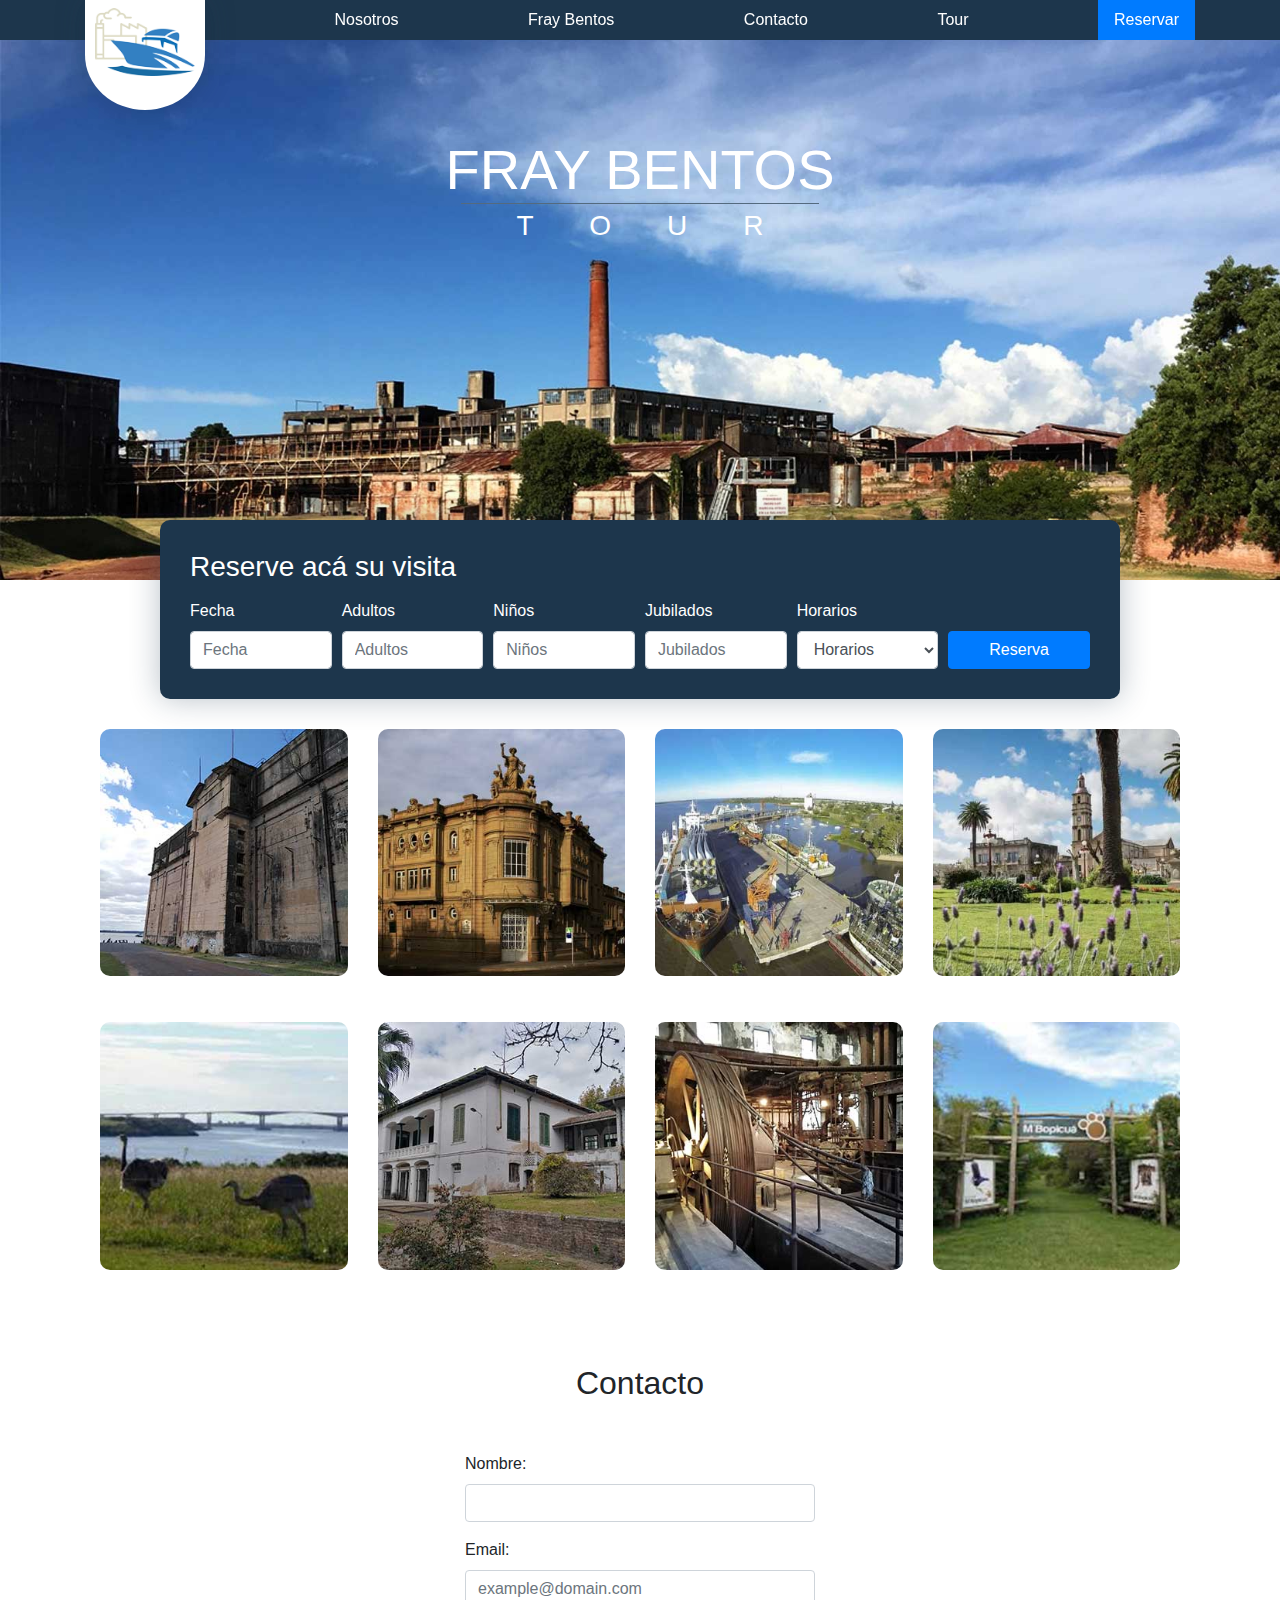
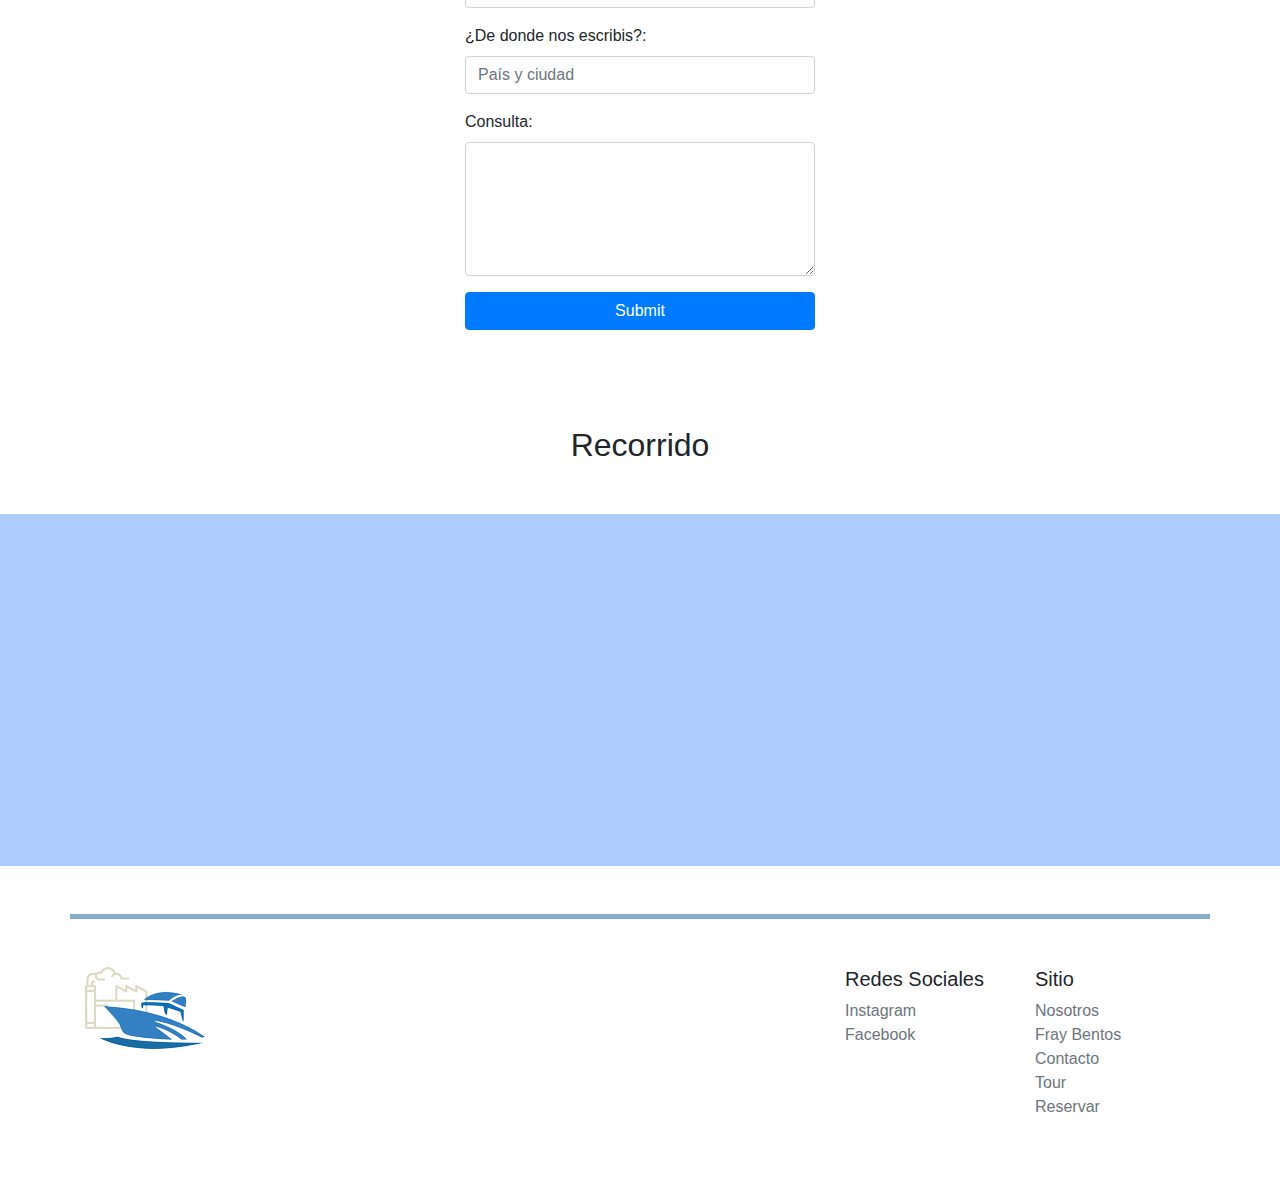
<file: index.html>
<!doctype html>
<html lang="en">
<head>
    <meta charset="utf-8">
    <meta name="viewport" content="width=device-width, initial-scale=1, shrink-to-fit=no">
    <meta name="description" content="">
    <meta name="author" content="Mark Otto, Jacob Thornton, and Bootstrap contributors">
    <meta name="generator" content="Jekyll v3.8.5">
    <title>Fray Bentos - Tour</title>

    <!-- Bootstrap core CSS -->
    <link href="css/bootstrap.min.css" rel="stylesheet">
    
    <!-- Custom styles for this template -->
    <link href="css/main.css" rel="stylesheet">
    <link href="css/datepicker.css" rel="stylesheet">
</head>
<body>
<nav class="site-header sticky-top">
    <div class="container d-flex flex-column flex-md-row justify-content-between">
        <a class="py-2 logo" href="index.html">
            <img src="img/logo-nav.png" alt="">
        </a>
        <a class="py-2 d-none d-md-inline-block" href="nosotros.html">Nosotros</a>
        <a class="py-2 d-none d-md-inline-block" href="fray_bentos.html">Fray Bentos</a>
        <a class="py-2 d-none d-md-inline-block" href="#contacto">Contacto</a>
        <a class="py-2 d-none d-md-inline-block link-tour" href="tour.html">Tour</a>
        <a class="py-2 d-none d-md-inline-block link-reserva" href="index.html#reserva">Reservar</a>
    </div>
</nav>

<div class="position-relative overflow-hidden p-3 p-md-5 text-center bg-light slide-principal">
    <div class="p-lg-5 mx-auto">
        <h1 class="display-4 font-weight-normal">FRAY BENTOS<span>TOUR</span></h1>
    </div>
</div>
<div class="container" >
    <div class="row">
        <div class="col-md-12">
            <form class="contenedor-reserva" id="reserva">
                <h3>Reserve acá su visita</h3>
                <div class="form-row">
                    <div class="form-group col-2">
                        <label>Fecha</label>
                        <div class="date" data-provide="datepicker">
                            <input type="text" class="form-control" placeholder="Fecha">
                            <div class="input-group-addon">
                                <span class="glyphicon glyphicon-th"></span>
                            </div>
                        </div>
                    </div>
                    <div class="form-group col-2">
                        <label>Adultos</label>
                        <input type="number" class="form-control" placeholder="Adultos">
                    </div>
                    <div class="form-group col-2">
                        <label>Niños</label>
                        <input type="number" class="form-control" placeholder="Niños">
                    </div>
                    <div class="form-group col-2">
                        <label>Jubilados</label>
                        <input type="number" class="form-control" placeholder="Jubilados">
                    </div>
                    <div class="form-group col-2">
                        <label>Horarios</label>
                        <select class="form-control">
                            <option selected>Horarios</option>
                            <option value="1">Matutino</option>
                            <option value="2">Despertino</option>
                        </select>
                    </div>
                    <div class="form-group col-2 order-2">
                        <button type="submit" class="btn btn-primary">Reserva</button>
                    </div>
                </div>
            </form>
        </div>
        <div class="col-md-12">
            <div class="galeria row">
                <div class="foto col-3">
                    <figure><img src="img/image/fray1.jpg" alt=""></figure>
                </div>
                <div class="foto col-3">
                    <figure><img src="img/image/fray2.jpg" alt=""></figure>
                </div>
                <div class="foto col-3">
                    <figure><img src="img/image/fray3.jpg" alt=""></figure>
                </div>
                <div class="foto col-3">
                    <figure><img src="img/image/fray4.jpg" alt=""></figure>
                </div>
            </div>
            <div class="galeria row">
                <div class="foto col-3">
                    <figure><img src="img/image/fray7.jpg" alt=""></figure>
                </div>
                <div class="foto col-3">
                    <figure><img src="img/image/fray8.jpg" alt=""></figure>
                </div>
                <div class="foto col-3">
                    <figure><img src="img/image/fray9.jpg" alt=""></figure>
                </div>
                <div class="foto col-3">
                    <figure><img src="img/image/fray10.jpg" alt=""></figure>
                </div>
            </div>
        </div>
    </div>
</div>

<div class="container py-5" id="contacto">
    <div class="row">
        <h2 class="titulo">Contacto</h2>
        <div class="contact-form col-4 mx-auto">
            <form>
                <div class="form-group">
                    <label for="name">Nombre:</label>
                    <input type="text" class="form-control" id="name">
                </div>
                <div class="form-group">
                    <label for="email">Email:</label>
                    <input type="email" class="form-control" id="email" placeholder="example@domain.com">
                </div>
                <div class="form-group">
                    <label for="pais">¿De donde nos escribis?:</label>
                    <input type="text" class="form-control" id="pais" placeholder="País y ciudad">
                </div>
                <div class="form-group">
                    <label for="consulta">Consulta:</label>
                    <textarea class="form-control" id="consulta" rows="5"></textarea>
                </div>
                <button type="submit" class="btn btn-primary">Submit</button>
            </form>
        </div>
    </div>
</div>
<div class="map py-5">
    <h2 class="titulo">Recorrido</h2>
    <div class="content-map">
        <iframe class="mapa" src="https://www.google.com/maps/d/embed?mid=1FuVUj8VOCDHLH2VyUXH3EpuNsMF_8AIM"></iframe>
    </div>
</div>

<footer class="container py-5">
    <div class="row">
        <div class="col-12 col-md-8">
            <img src="img/logo-nav.png" alt="">
        </div>
        <div class="col-6 col-md-2">
            <h5>Redes Sociales</h5>
            <ul class="list-unstyled text-small">
                <li><a class="text-muted" href="#">Instagram</a></li>
                <li><a class="text-muted" href="#">Facebook</a></li>
            </ul>
        </div>
        <div class="col-6 col-md-2">
            <h5>Sitio</h5>
            <ul class="list-unstyled text-small">
                <li><a class="text-muted" href="nosotros.html">Nosotros</a></li>
                <li><a class="text-muted" href="fray_bentos.html">Fray Bentos</a></li>
                <li><a class="text-muted" href="#contacto">Contacto</a></li>
                <li><a class="text-muted" href="tour.html">Tour</a></li>
                <li><a class="text-muted" href="index.html#reserva">Reservar</a></li>
            </ul>
        </div>
    </div>
</footer>
<script src="js/jquery.js"></script>
<script src="js/bootstrap.bundle.min.js"></script>
<script src="js/datepicker.js"></script>
</body>
</html>
</file>
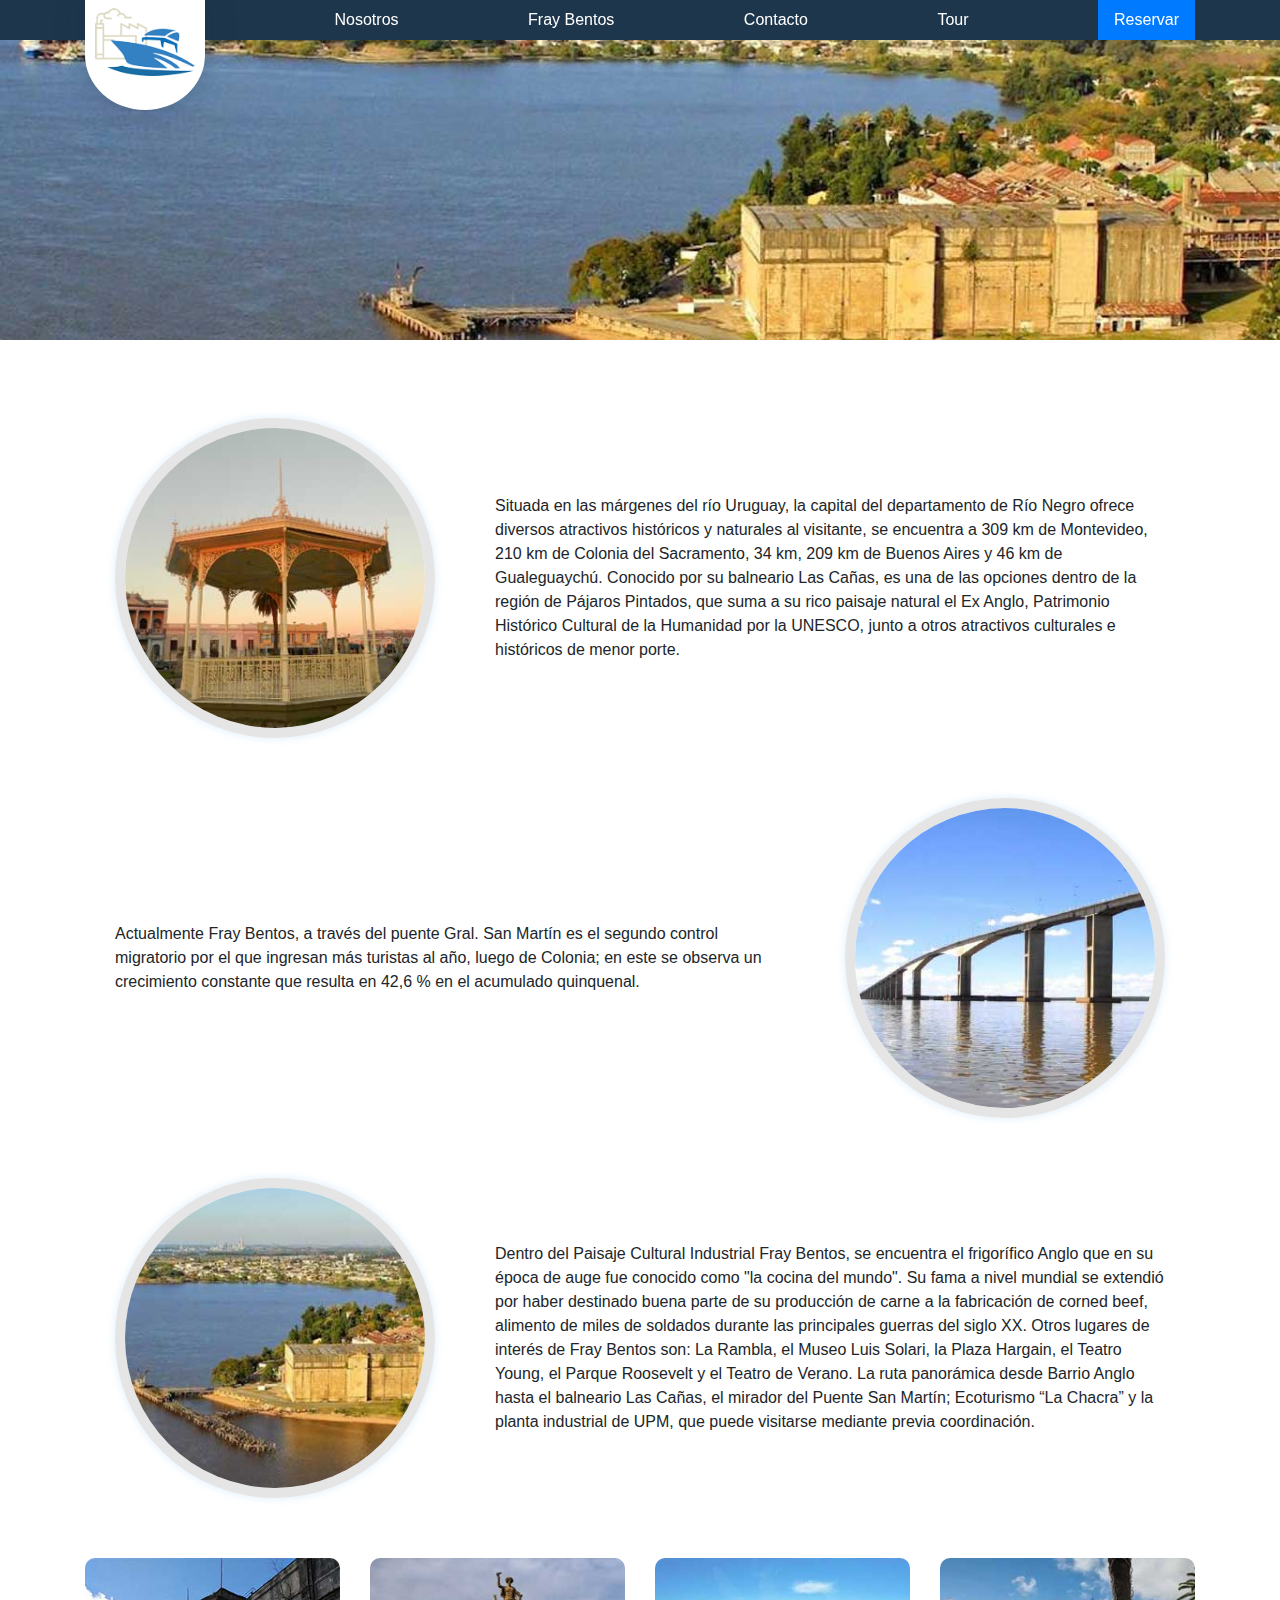
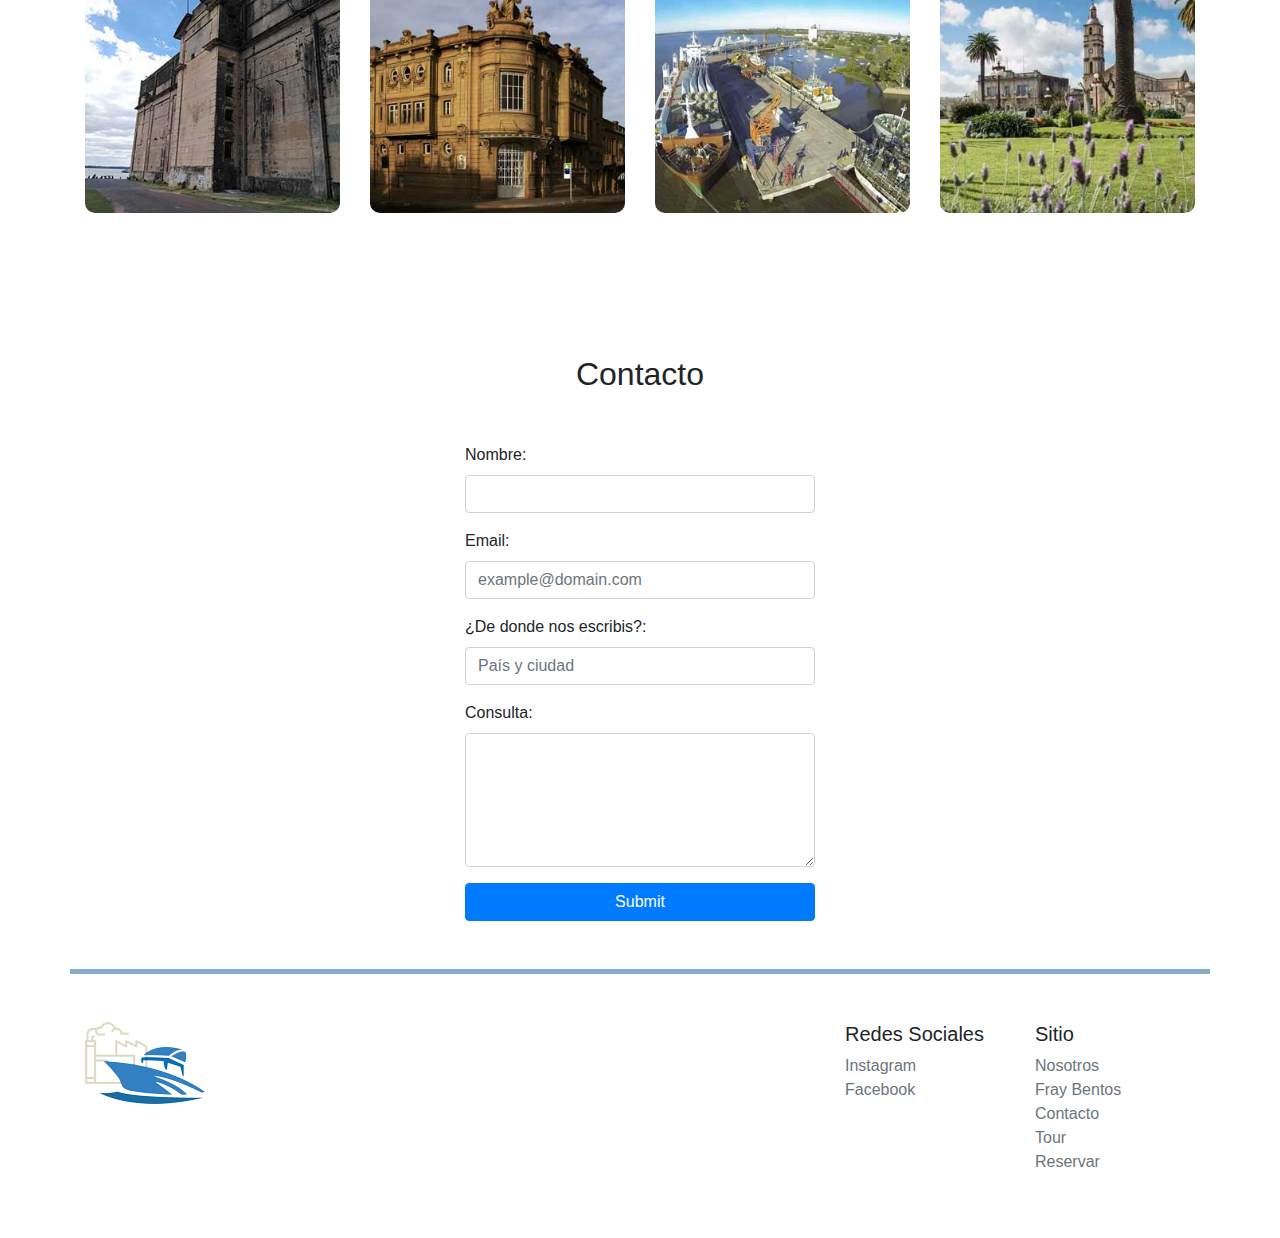
<file: fray_bentos.html>
<!doctype html>
<html lang="en">
<head>
    <meta charset="utf-8">
    <meta name="viewport" content="width=device-width, initial-scale=1, shrink-to-fit=no">
    <meta name="description" content="">
    <meta name="author" content="Mark Otto, Jacob Thornton, and Bootstrap contributors">
    <meta name="generator" content="Jekyll v3.8.5">
    <title>Fray Bentos - Tour</title>

    <!-- Bootstrap core CSS -->
    <link href="css/bootstrap.min.css" rel="stylesheet">

    <!-- Custom styles for this template -->
    <link href="css/main.css" rel="stylesheet">
</head>
<body>
<nav class="site-header sticky-top">
    <div class="container d-flex flex-column flex-md-row justify-content-between">
        <a class="py-2 logo" href="index.html">
            <img src="img/logo-nav.png" alt="">
        </a>
        <a class="py-2 d-none d-md-inline-block" href="nosotros.html">Nosotros</a>
        <a class="py-2 d-none d-md-inline-block" href="fray_bentos.html">Fray Bentos</a>
        <a class="py-2 d-none d-md-inline-block" href="#contacto">Contacto</a>
        <a class="py-2 d-none d-md-inline-block link-tour" href="tour.html">Tour</a>
        <a class="py-2 d-none d-md-inline-block link-reserva" href="index.html#reserva">Reservar</a>
    </div>
</nav>

<div class="slider-interno fray"></div>

<div class="container py-5">
    <div class="row">
        <div class="col-md-12">
            <div class="content-media">
                <div class="img">
                    <figure>
                        <img src="img/image/fray5.jpg" alt="">
                    </figure>
                </div>
                <div class="text">
                    <p>
                        Situada en las márgenes del río Uruguay, la capital del departamento de Río Negro ofrece diversos atractivos históricos
                        y naturales al visitante, se encuentra a 309 km de Montevideo, 210 km de Colonia del Sacramento, 34 km, 209 km de Buenos
                        Aires y 46 km de Gualeguaychú. Conocido por su balneario Las Cañas, es una de las opciones dentro de la región de
                        Pájaros Pintados, que suma a su rico paisaje natural el Ex Anglo, Patrimonio Histórico Cultural de la Humanidad por la
                        UNESCO, junto a otros atractivos culturales e históricos de menor porte.
                    </p>
                </div>
            </div>

            <div class="content-media">
                <div class="img">
                    <figure>
                        <img src="img/image/puente.jpg" alt="">
                    </figure>
                </div>
                <div class="text">
                    <p>
                        Actualmente Fray Bentos, a través del puente Gral. San Martín es el segundo control migratorio por el que ingresan más
                        turistas al año, luego de Colonia; en este se observa un crecimiento constante que resulta en 42,6 % en el acumulado
                        quinquenal.
                    </p>
                </div>
            </div>

            <div class="content-media">
                <div class="img">
                    <figure>
                        <img src="img/image/fray6.jpg" alt="">
                    </figure>
                </div>
                <div class="text">
                    <p>
                        Dentro del Paisaje Cultural Industrial Fray Bentos, se encuentra el frigorífico Anglo que en su época de auge fue
                        conocido como "la cocina del mundo". Su fama a nivel mundial se extendió por haber destinado buena parte de su
                        producción de carne a la fabricación de corned beef, alimento de miles de soldados durante las principales guerras del
                        siglo XX. Otros lugares de interés de Fray Bentos son: La Rambla, el Museo Luis Solari, la Plaza Hargain, el Teatro
                        Young, el Parque Roosevelt y el Teatro de Verano. La ruta panorámica desde Barrio Anglo hasta el balneario Las Cañas, el
                        mirador del Puente San Martín; Ecoturismo “La Chacra” y la planta industrial de UPM, que puede visitarse mediante previa
                        coordinación.
                    </p>
                </div>
            </div>
        
        </div>

        <div class="galeria row">
            <div class="foto col-3">
                <figure><img src="img/image/fray1.jpg" alt=""></figure>
            </div>
            <div class="foto col-3">
                <figure><img src="img/image/fray2.jpg" alt=""></figure>
            </div>
            <div class="foto col-3">
                <figure><img src="img/image/fray3.jpg" alt=""></figure>
            </div>
            <div class="foto col-3">
                <figure><img src="img/image/fray4.jpg" alt=""></figure>
            </div>
        </div>
    </div>
</div>
<div class="container py-5" id="contacto">
    <div class="row">
        <h2 class="titulo">Contacto</h2>
        <div class="contact-form col-4 mx-auto">
            <form>
                <div class="form-group">
                    <label for="name">Nombre:</label>
                    <input type="text" class="form-control" id="name">
                </div>
                <div class="form-group">
                    <label for="email">Email:</label>
                    <input type="email" class="form-control" id="email" placeholder="example@domain.com">
                </div>
                <div class="form-group">
                    <label for="pais">¿De donde nos escribis?:</label>
                    <input type="text" class="form-control" id="pais" placeholder="País y ciudad">
                </div>
                <div class="form-group">
                    <label for="consulta">Consulta:</label>
                    <textarea class="form-control" id="consulta" rows="5"></textarea>
                </div>
                <button type="submit" class="btn btn-primary">Submit</button>
            </form>
        </div>
    </div>
</div>

<footer class="container py-5">
    <div class="row">
        <div class="col-12 col-md-8">
            <img src="img/logo-nav.png" alt="">
        </div>
        <div class="col-6 col-md-2">
            <h5>Redes Sociales</h5>
            <ul class="list-unstyled text-small">
                <li><a class="text-muted" href="#">Instagram</a></li>
                <li><a class="text-muted" href="#">Facebook</a></li>
            </ul>
        </div>
        <div class="col-6 col-md-2">
            <h5>Sitio</h5>
            <ul class="list-unstyled text-small">
                <li><a class="text-muted" href="nosotros.html">Nosotros</a></li>
                <li><a class="text-muted" href="fray_bentos.html">Fray Bentos</a></li>
                <li><a class="text-muted" href="#contacto">Contacto</a></li>
                <li><a class="text-muted" href="tour.html">Tour</a></li>
                <li><a class="text-muted" href="index.html#reserva">Reservar</a></li>
            </ul>
        </div>
    </div>
</footer>
<script src="js/jquery.js"></script>
<script src="js/bootstrap.bundle.min.js"></script>
</body>
</html>
</file>
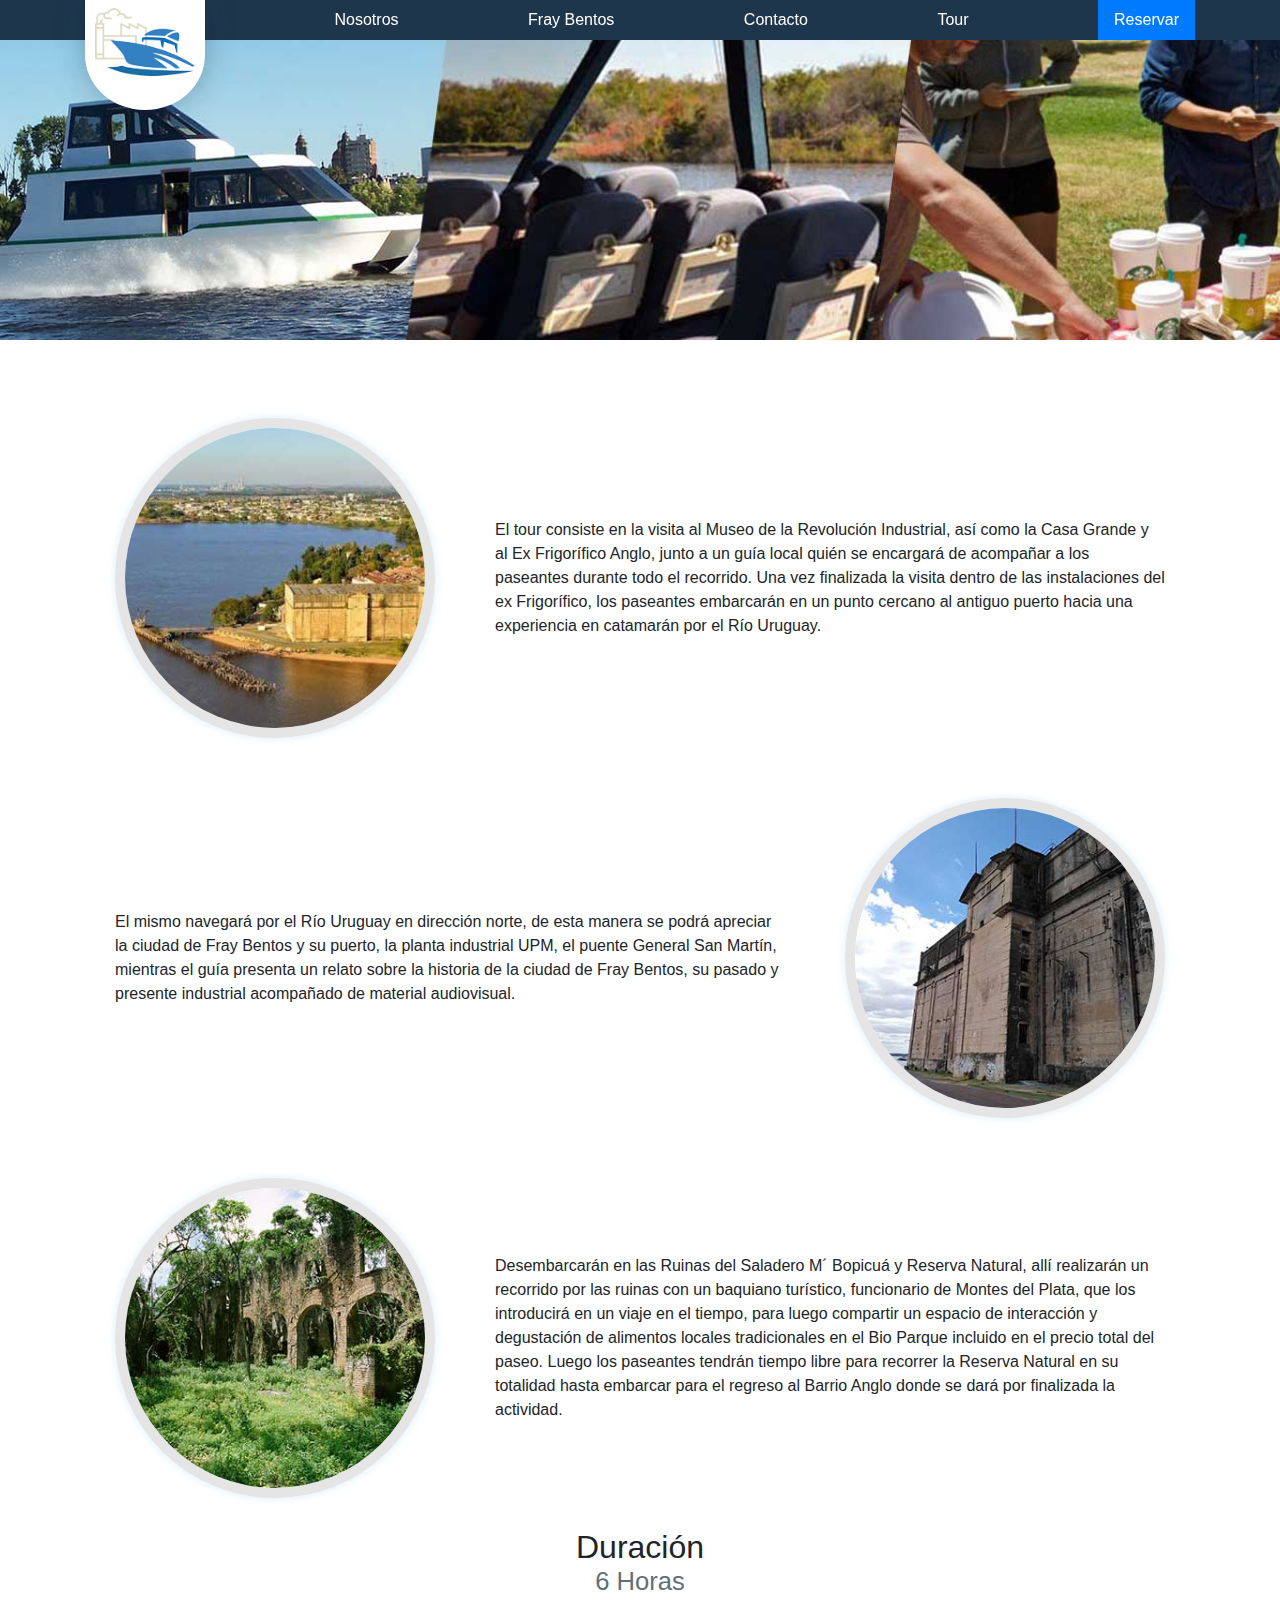
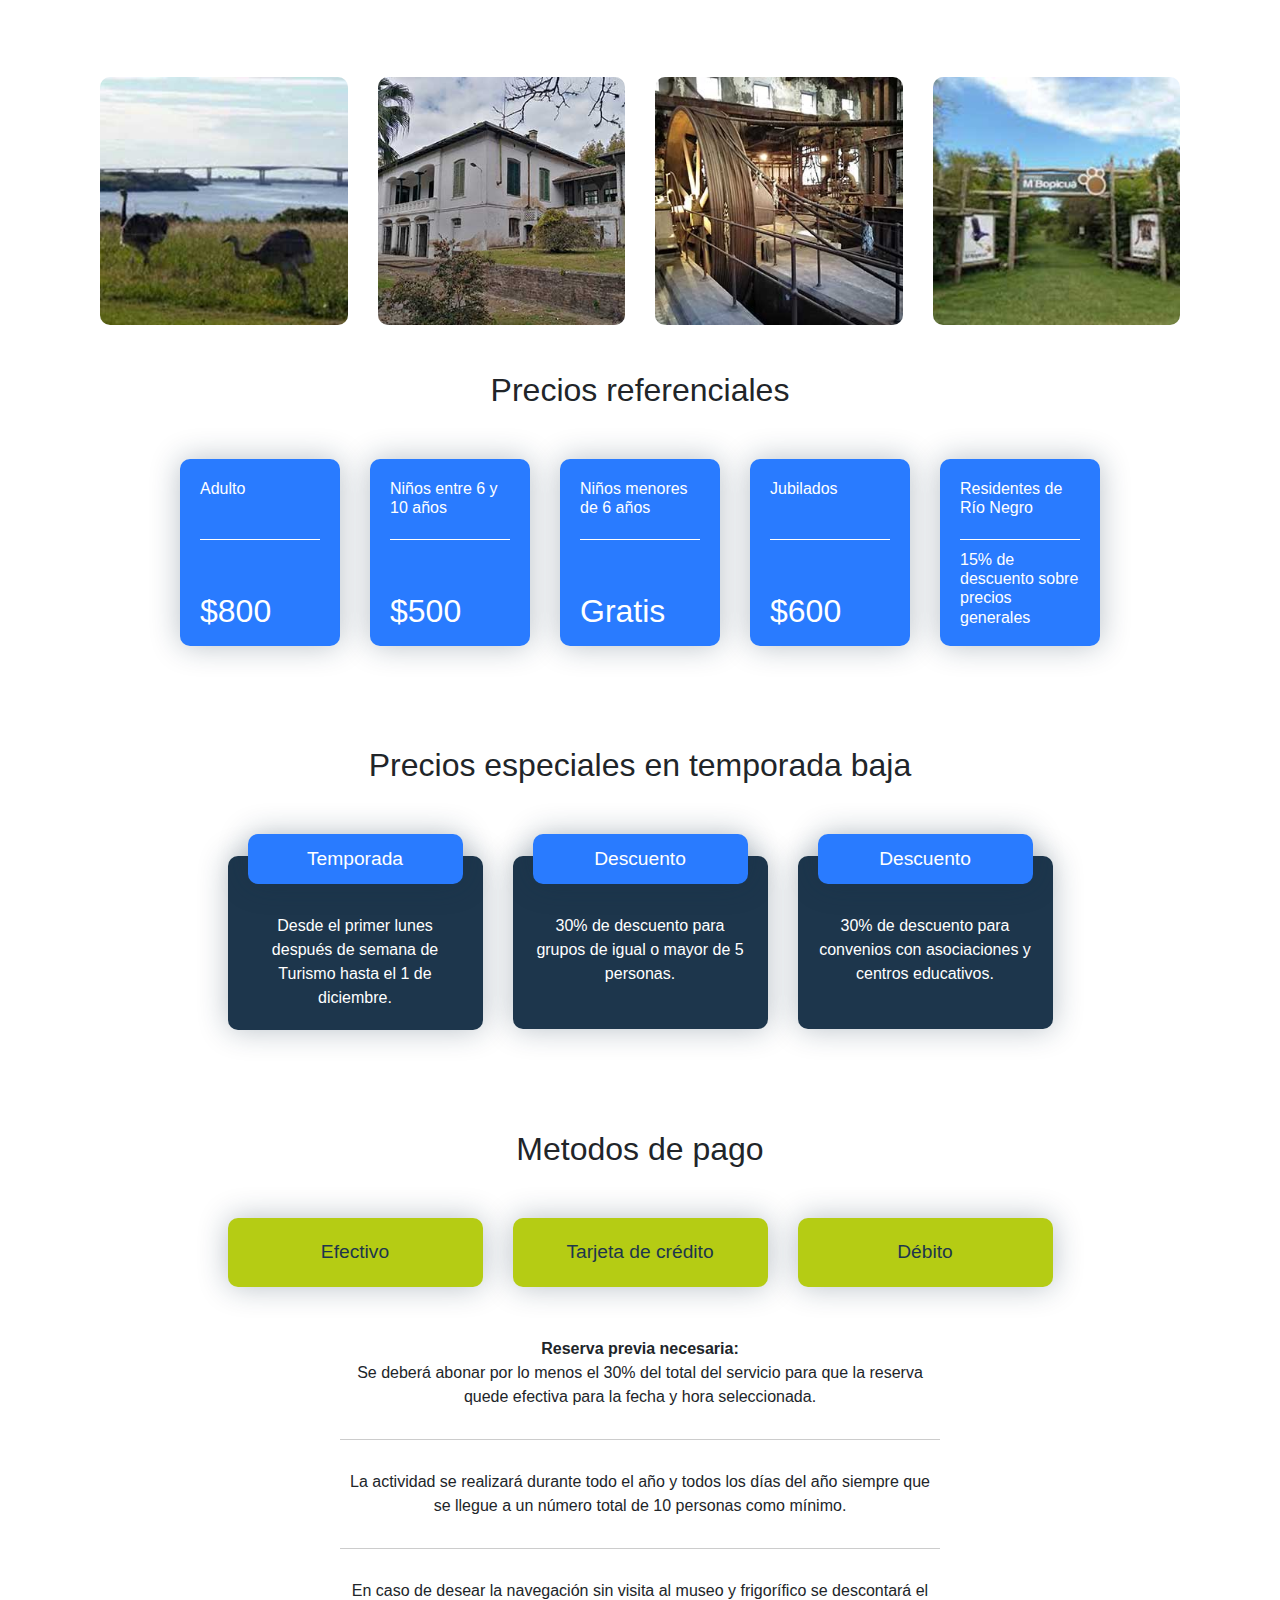
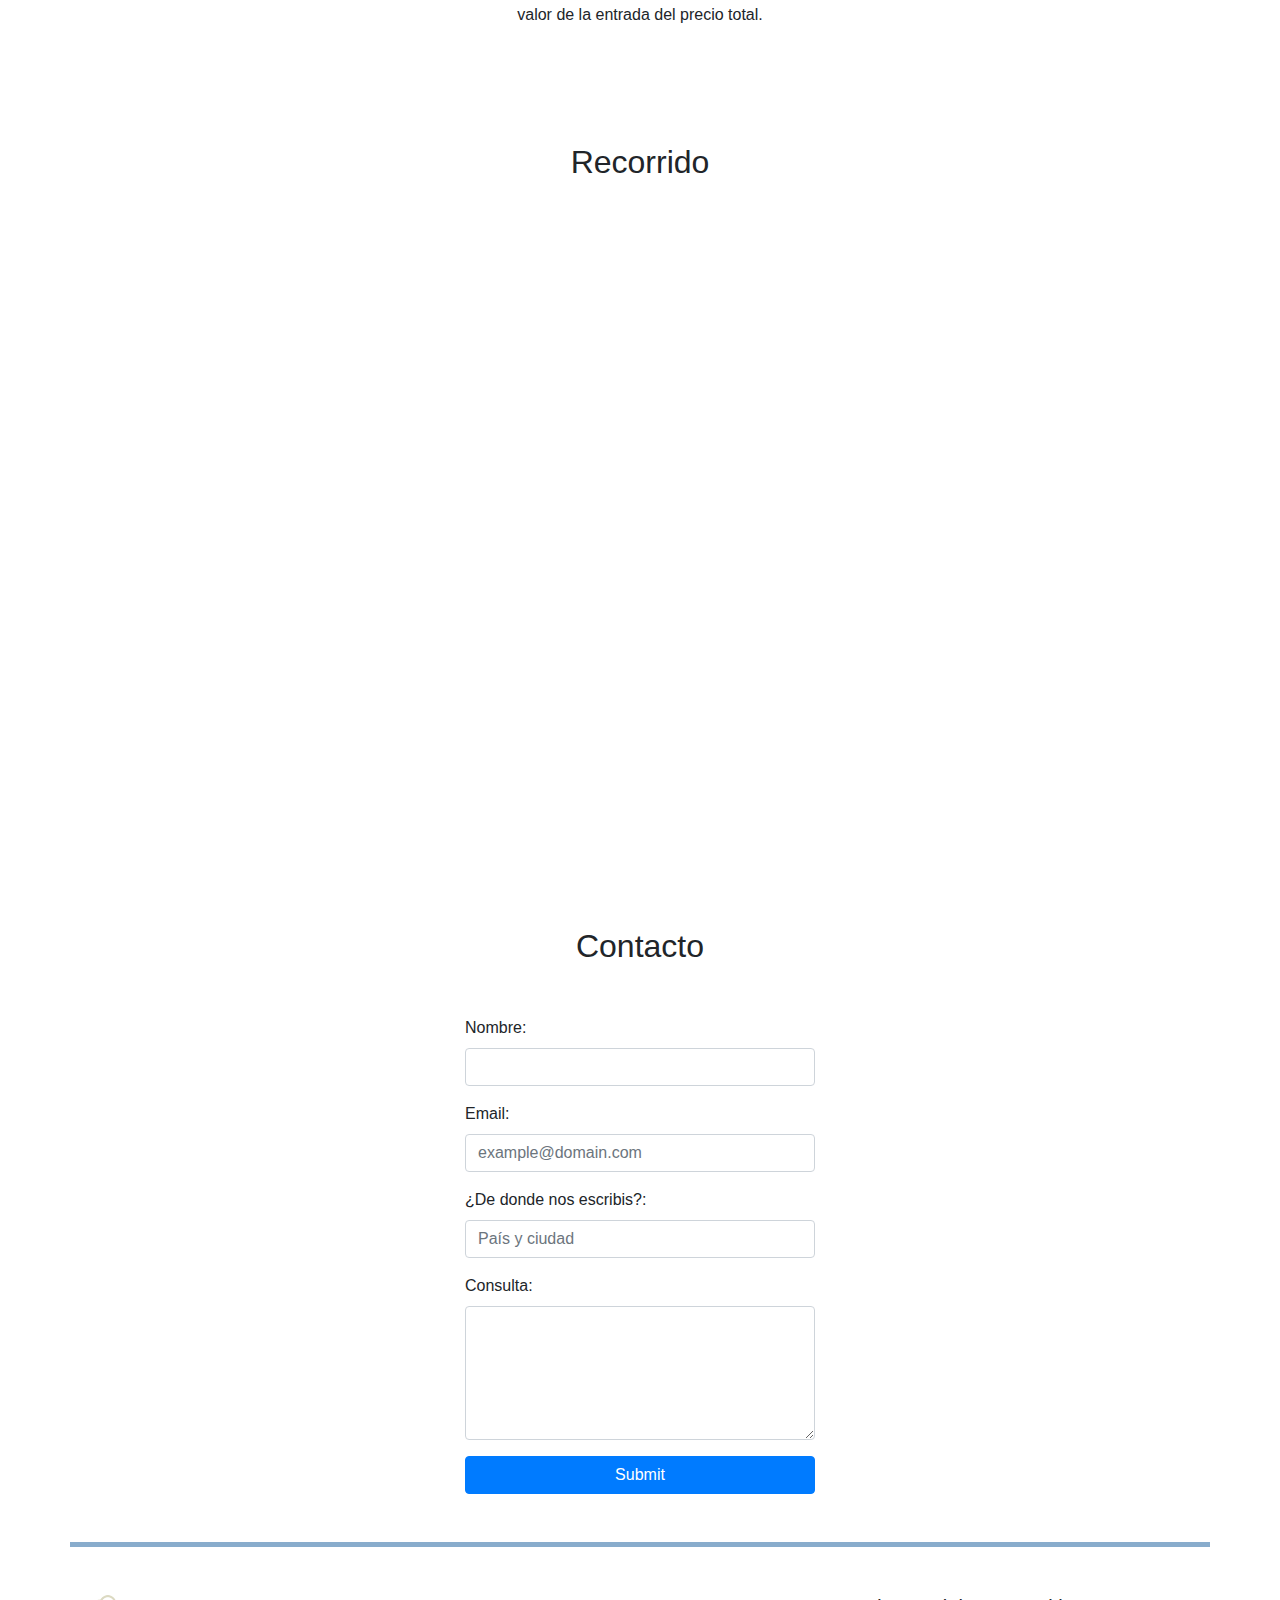
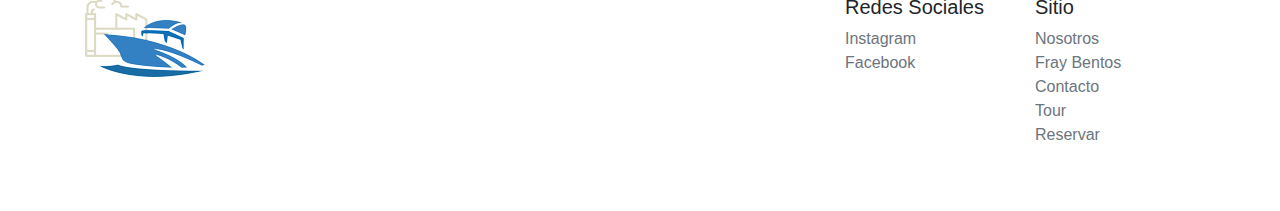
<file: tour.html>
<!doctype html>
<html lang="en">
<head>
    <meta charset="utf-8">
    <meta name="viewport" content="width=device-width, initial-scale=1, shrink-to-fit=no">
    <meta name="description" content="">
    <meta name="author" content="Mark Otto, Jacob Thornton, and Bootstrap contributors">
    <meta name="generator" content="Jekyll v3.8.5">
    <title>Fray Bentos - Tour</title>

    <!-- Bootstrap core CSS -->
    <link href="css/bootstrap.min.css" rel="stylesheet">

    <!-- Custom styles for this template -->
    <link href="css/main.css" rel="stylesheet">
</head>
<body>
<nav class="site-header sticky-top">
    <div class="container d-flex flex-column flex-md-row justify-content-between">
        <a class="py-2 logo" href="index.html">
            <img src="img/logo-nav.png" alt="">
        </a>
        <a class="py-2 d-none d-md-inline-block" href="nosotros.html">Nosotros</a>
        <a class="py-2 d-none d-md-inline-block" href="fray_bentos.html">Fray Bentos</a>
        <a class="py-2 d-none d-md-inline-block" href="#contacto">Contacto</a>
        <a class="py-2 d-none d-md-inline-block link-tour" href="tour.html">Tour</a>
        <a class="py-2 d-none d-md-inline-block link-reserva" href="index.html#reserva">Reservar</a>
    </div>
</nav>

<div class="slider-interno tour"></div>

<div class="container py-5">
    <div class="row">
        <div class="col-md-12">
            <div class="content-media">
                <div class="img">
                    <figure>
                        <img src="img/image/fray6.jpg" alt="">
                    </figure>
                </div>
                <div class="text">
                    <p>
                        El tour consiste en la visita al Museo de la Revolución Industrial, así como la Casa Grande y al Ex Frigorífico Anglo,
                        junto a un guía local quién se encargará de acompañar a los paseantes durante todo el recorrido. Una vez finalizada la
                        visita dentro de las instalaciones del ex Frigorífico, los paseantes embarcarán en un punto cercano al antiguo puerto
                        hacia una experiencia en catamarán por el Río Uruguay.
                    </p>
                </div>
            </div>

            <div class="content-media">
                <div class="img">
                    <figure>
                        <img src="img/image/fray1.jpg" alt="">
                    </figure>
                </div>
                <div class="text">
                    <p>
                        El mismo navegará por el Río Uruguay en dirección norte, de esta manera se podrá apreciar la ciudad de Fray Bentos y su
                        puerto, la planta industrial UPM, el puente General San Martín, mientras el guía presenta un relato sobre la historia de
                        la ciudad de Fray Bentos, su pasado y presente industrial acompañado de material audiovisual.
                    </p>
                </div>
            </div>

            <div class="content-media">
                <div class="img">
                    <figure>
                        <img src="img/image/bopicua1.jpg" alt="">
                    </figure>
                </div>
                <div class="text">
                    <p>
                        Desembarcarán en las Ruinas del Saladero M´ Bopicuá y Reserva Natural, allí realizarán un recorrido por las ruinas con
                        un baquiano turístico, funcionario de Montes del Plata, que los introducirá en un viaje en el tiempo, para luego
                        compartir un espacio de interacción y degustación de alimentos locales tradicionales en el Bio Parque incluido en el
                        precio total del paseo. Luego los paseantes tendrán tiempo libre para recorrer la Reserva Natural en su totalidad hasta
                        embarcar para el regreso al Barrio Anglo donde se dará por finalizada la actividad.
                    </p>
                </div>
            </div>
            
            <h2 class="titulo duracion">Duración<span>6 Horas</span></h2>
        </div>
        <div class="col-md-12">
            <div class="galeria row">
                <div class="foto col-3">
                    <figure><img src="img/image/fray7.jpg" alt=""></figure>
                </div>
                <div class="foto col-3">
                    <figure><img src="img/image/fray8.jpg" alt=""></figure>
                </div>
                <div class="foto col-3">
                    <figure><img src="img/image/fray9.jpg" alt=""></figure>
                </div>
                <div class="foto col-3">
                    <figure><img src="img/image/fray10.jpg" alt=""></figure>
                </div>
            </div>
        </div>
        <div class="col-md-12">
            <h2 class="titulo">Precios referenciales</h2>
            <div class="lista-precios row justify-content-center">
                <div class="precio col-2">
                    <h6>
                        <span>Adulto</span>
                        <span>$800</span>
                    </h6>
                </div>
                <div class="precio col-2">
                    <h6>
                        <span>Niños entre 6 y 10 años</span>
                        <span>$500</span>
                    </h6>
                </div>
                <div class="precio col-2">
                    <h6>
                        <span>Niños menores de 6 años</span>
                        <span>Gratis</span>
                    </h6>
                </div>
                <div class="precio col-2">
                    <h6>
                        <span>Jubilados</span>
                        <span>$600</span>
                    </h6>
                </div>
                <div class="precio col-2">
                    <h6>
                        <span>Residentes de Río Negro</span>
                        <span class="sin-estilo">15% de descuento sobre precios generales</span>
                    </h6>
                </div>
            </div>

            <h2 class="titulo">Precios especiales en temporada baja</h2>
            <div class="lista-precios temporada row justify-content-center">
                <div class="precio col-3">
                    <div class="temporada">
                        <span>Temporada</span>
                        Desde el primer lunes después de semana de Turismo hasta el 1 de diciembre.
                    </div>
                </div>
                <div class="precio col-3">
                    <div class="temporada">
                        <span>Descuento</span>
                        30% de descuento para grupos de igual o mayor de 5 personas.
                    </div>
                </div>
                <div class="precio col-3">
                    <div class="temporada">
                        <span>Descuento</span>
                        30% de descuento para convenios con asociaciones y centros educativos.
                    </div>
                </div>
            </div>
            

            <h2 class="titulo">Metodos de pago</h2>
            <div class="lista-precios modos-de-pagos row justify-content-center">
                <div class="modo col-3">
                    <div class="pago">
                        Efectivo
                    </div>
                </div>
                <div class="modo col-3">
                    <div class="pago">
                        Tarjeta de crédito
                    </div>
                </div>
                <div class="modo col-3">
                    <div class="pago">
                        Débito
                    </div>
                </div>
                <div class="row">
                    <div class="info">
                        <p><b>Reserva previa necesaria:</b> Se deberá abonar por lo menos el 30% del total del servicio para que la reserva
                            quede
                            efectiva para la fecha y hora seleccionada.</p>
                        <p>La actividad se realizará durante todo el año y todos los días del año siempre que se llegue a un número total de
                            10
                            personas como mínimo.</p>
                        <p>En caso de desear la navegación sin visita al museo y frigorífico se descontará el valor de la entrada del precio
                            total.</p>
                    </div>
                </div>
            </div>
        </div>

        <div class="col-md-12">
            <h2 class="titulo">Recorrido</h2>
            <div class="content-map simple">
                <iframe class="mapa" src="https://www.google.com/maps/d/embed?mid=1FuVUj8VOCDHLH2VyUXH3EpuNsMF_8AIM"></iframe>
            </div>
        </div>
    </div>
</div>
<div class="container py-5" id="contacto">
    <div class="row">
        <h2 class="titulo">Contacto</h2>
        <div class="contact-form col-4 mx-auto">
            <form>
                <div class="form-group">
                    <label for="name">Nombre:</label>
                    <input type="text" class="form-control" id="name">
                </div>
                <div class="form-group">
                    <label for="email">Email:</label>
                    <input type="email" class="form-control" id="email" placeholder="example@domain.com">
                </div>
                <div class="form-group">
                    <label for="pais">¿De donde nos escribis?:</label>
                    <input type="text" class="form-control" id="pais" placeholder="País y ciudad">
                </div>
                <div class="form-group">
                    <label for="consulta">Consulta:</label>
                    <textarea class="form-control" id="consulta" rows="5"></textarea>
                </div>
                <button type="submit" class="btn btn-primary">Submit</button>
            </form>
        </div>
    </div>
</div>

<footer class="container py-5">
    <div class="row">
        <div class="col-12 col-md-8">
            <img src="img/logo-nav.png" alt="">
        </div>
        <div class="col-6 col-md-2">
            <h5>Redes Sociales</h5>
            <ul class="list-unstyled text-small">
                <li><a class="text-muted" href="#">Instagram</a></li>
                <li><a class="text-muted" href="#">Facebook</a></li>
            </ul>
        </div>
        <div class="col-6 col-md-2">
            <h5>Sitio</h5>
            <ul class="list-unstyled text-small">
                <li><a class="text-muted" href="nosotros.html">Nosotros</a></li>
                <li><a class="text-muted" href="fray_bentos.html">Fray Bentos</a></li>
                <li><a class="text-muted" href="#contacto">Contacto</a></li>
                <li><a class="text-muted" href="tour.html">Tour</a></li>
                <li><a class="text-muted" href="index.html#reserva">Reservar</a></li>
            </ul>
        </div>
    </div>
</footer>
<script src="js/jquery.js"></script>
<script src="js/bootstrap.bundle.min.js"></script>
</body>
</html>
</file>
<file: css/main.css>
footer {
  border-top: solid 5px #88accc;
}
.bd-placeholder-img {
    font-size: 1.125rem;
    text-anchor: middle;
    -webkit-user-select: none;
    -moz-user-select: none;
    -ms-user-select: none;
    user-select: none;
}

@media (min-width: 768px) {
    .bd-placeholder-img-lg {
        font-size: 3.5rem;
    }
}

.site-header {
  background-color: rgba(17, 43, 66, 0.95);
}
.site-header a {
  color: #FFF;
  transition: ease-in-out color .15s;
}
.site-header a.link-reserva {
    background: #007bff;
    padding: 1rem;
}
.site-header a:hover {
  text-decoration: none;
}

.flex-equal > * {
  -ms-flex: 1;
  flex: 1;
}
@media (min-width: 768px) {
  .flex-md-equal > * {
    -ms-flex: 1;
    flex: 1;
  }
}

.overflow-hidden { overflow: hidden; }

.titulo {
    display: block;
    width: 100%;
    text-align: center;
    margin-bottom: 50px;
}
.titulo.duracion span {
  display: block;
  font-size: 0.8em;
  font-weight: normal;
  color: #626e78
}
.logo {
    display: inline-block;
    width: 120px;
    height: 110px;
    padding: 10px;
    border-radius: 0 0 50% 50%;
    background: #FFF;
    margin-bottom: -80px;
    box-shadow: 0 0 30px 0px rgba(21, 47, 69, 0.3);
}
.logo img {
    display: block;
    width: 100%;
    height: auto;
}

.slide-principal {
    background: url(../img/background.jpg) no-repeat;
    background-size: cover;
    background-position: center;
    height: 60vh;
}
.slide-principal h1{
    margin-bottom: 0;
    color: #FFF;
}
.slide-principal h1 span {
    display: table;
    font-size: 0.5em;
    letter-spacing: 2em;
    width: auto;
    text-align: center;
    margin: 0 auto;
    padding-left: 2em;
    border-top: solid 1px #546a7e;
    padding-top: 5px;
}

.contact-form .btn {
    width: 100%;
}

.content-map {
    width: 100%;
    height: 600px;
    overflow: hidden;
    position: relative;
}
.content-map:not(.simple) {
  height: calc(400px - 48px);
}

.content-map:not(.simple)::before {
  content: '';
  width: 100%;
  height: 100%;
  position: absolute;
  top: 0;
  left: 0;
  z-index: 1;
  background: rgba(41, 123, 255, 0.38);
}
.content-map .mapa {
    border: 0;
    width: 100%;
    height: 100%;
}
.content-map:not(.simple) .mapa {
  margin-top:-48px;
  height: calc(400px + 48px);
}

.content-media {
    display: flex;
    flex-direction: row;
    flex-wrap: nowrap;
    justify-content: flex-start;
    align-content: stretch;
    align-items: center;
}
.content-media:nth-child(even) .img {
  order: 1
}
.content-media .img {
    order: 0;
    flex: 0 1 auto;
    align-self: auto;
    padding: 30px
}
.content-media .img figure {
    display: block;
    width: 320px;
    height: auto;
    margin: 0;
    overflow: hidden;
    border-radius: 50%;
    border: solid 10px #e5e5e5;
    box-shadow: 0 0 9px 0px rgba(133, 197, 252, 0.3);

}
.content-media .img figure img {
  display: block;
  width: 100%;
  height: auto;
}
.content-media .text {
    order: 0;
    flex: 1 1 auto;
    align-self: auto;
}
.content-media .text p{
  margin: 0;
  padding: 30px
}

.contenedor-reserva {
    max-width: 960px;
    margin:-60px auto 0;
    padding: 30px;
    background: #1d364c;
    border-radius: 10px;
    box-shadow: 0 0 30px 0px rgba(21, 47, 69, 0.3);
}
.contenedor-reserva .btn {
  width: 100%;  
  margin-top: 32px;
}
.contenedor-reserva .form-group {
  margin-bottom: 0
}
.contenedor-reserva h3 {
  color: #FFF;
  margin-bottom: 15px
}
.contenedor-reserva label {
  color: #FFF
}

.lista-precios {
  margin-bottom: 100px;
}
.lista-precios.temporada {
      margin-top: 72px;
}
.lista-precios .precio h6,
.lista-precios .temporada , 
.lista-precios .pago {
    text-align: left;
    margin: 0;
    background: #297bff;
    padding: 20px;
    border-radius: 10px;
    box-shadow: 0 0 30px 0px rgba(21, 47, 69, 0.3);
    color: #FFF;
}

.lista-precios .precio h6 span {
  display: block;
}
.lista-precios .precio h6 > span:first-child {
  height: 50px;
}
.lista-precios .precio h6 > span:last-child {
    font-weight: normal;
    display: block;
    padding-top: 10px;
    margin-top: 10px;
    border-top: solid 1px #FFF;
    height: 87px;
}
.lista-precios .precio h6 span:last-child:not(.sin-estilo) {
  font-size: 2em;
  line-height: 122px;
}
.lista-precios .temporada {
  background: #1d364c;
  min-height: 173px;
  text-align: center;
}
.lista-precios .temporada span{
  display: block;
  text-align: center;
  padding: 15px;
  line-height: 1;
  border-radius: 10px;
  background: #297bff;
  margin-top: -42px;
  margin-bottom: 30px;
  box-shadow: 0 0 30px 0px rgba(21, 47, 69, 0.3);
  font-weight: 500;
  font-size: 1.2em;
}

.lista-precios .modo .pago {
  background: #B5CC14;
  color: #1d364c;
  text-align: center;
  font-size: 1.2em;
  font-weight: 500;
}
.lista-precios.modos-de-pagos .info {
    margin-top: 50px;
    max-width: 600px;
    text-align: center;
}
.lista-precios.modos-de-pagos .info p:not(:last-child) {
    padding-bottom: 30px;
    margin-bottom: 30px;
    border-bottom: solid 1px #CCC;
}
.lista-precios.modos-de-pagos .info p b{display: block;}

.slider-interno {
  height: 300px;
  background-color: #1d364c
}
.slider-interno.nosotros {
  background: url(../img/nosotros.jpg) no-repeat;
  background-position: center;
  background-size: cover
}
.slider-interno.fray {
  background: url(../img/fray.jpg) no-repeat;
  background-position: center;
  background-size: cover
}
.slider-interno.tour {
  background: url(../img/tour.jpg) no-repeat;
  background-position: center;
  background-size: cover
}


.parrafo-estilo-1 {
  text-align: center
}

.galeria {margin: 30px 0;}
.galeria .foto{}
.galeria .foto figure{
  overflow: hidden;
  border-radius: 10px;
}
.galeria .foto figure img{
  display: block;
  height: auto;
  width: 100%;
}
</file>
<file: css/datepicker.css>
/*!
 * Datepicker for Bootstrap v1.9.0 (https://github.com/uxsolutions/bootstrap-datepicker)
 *
 * Licensed under the Apache License v2.0 (http://www.apache.org/licenses/LICENSE-2.0)
 */

.datepicker {
  padding: 4px;
  -webkit-border-radius: 4px;
  -moz-border-radius: 4px;
  border-radius: 4px;
  direction: ltr;
}
.datepicker-inline {
  width: 220px;
}
.datepicker-rtl {
  direction: rtl;
}
.datepicker-rtl.dropdown-menu {
  left: auto;
}
.datepicker-rtl table tr td span {
  float: right;
}
.datepicker-dropdown {
  top: 0;
  left: 0;
}
.datepicker-dropdown:before {
  content: '';
  display: inline-block;
  border-left: 7px solid transparent;
  border-right: 7px solid transparent;
  border-bottom: 7px solid #999;
  border-top: 0;
  border-bottom-color: rgba(0, 0, 0, 0.2);
  position: absolute;
}
.datepicker-dropdown:after {
  content: '';
  display: inline-block;
  border-left: 6px solid transparent;
  border-right: 6px solid transparent;
  border-bottom: 6px solid #fff;
  border-top: 0;
  position: absolute;
}
.datepicker-dropdown.datepicker-orient-left:before {
  left: 6px;
}
.datepicker-dropdown.datepicker-orient-left:after {
  left: 7px;
}
.datepicker-dropdown.datepicker-orient-right:before {
  right: 6px;
}
.datepicker-dropdown.datepicker-orient-right:after {
  right: 7px;
}
.datepicker-dropdown.datepicker-orient-bottom:before {
  top: -7px;
}
.datepicker-dropdown.datepicker-orient-bottom:after {
  top: -6px;
}
.datepicker-dropdown.datepicker-orient-top:before {
  bottom: -7px;
  border-bottom: 0;
  border-top: 7px solid #999;
}
.datepicker-dropdown.datepicker-orient-top:after {
  bottom: -6px;
  border-bottom: 0;
  border-top: 6px solid #fff;
}
.datepicker table {
  margin: 0;
  -webkit-touch-callout: none;
  -webkit-user-select: none;
  -khtml-user-select: none;
  -moz-user-select: none;
  -ms-user-select: none;
  user-select: none;
}
.datepicker td,
.datepicker th {
  text-align: center;
  width: 20px;
  height: 20px;
  -webkit-border-radius: 4px;
  -moz-border-radius: 4px;
  border-radius: 4px;
  border: none;
}
.table-striped .datepicker table tr td,
.table-striped .datepicker table tr th {
  background-color: transparent;
}
.datepicker table tr td.day:hover,
.datepicker table tr td.day.focused {
  background: #eee;
  cursor: pointer;
}
.datepicker table tr td.old,
.datepicker table tr td.new {
  color: #999;
}
.datepicker table tr td.disabled,
.datepicker table tr td.disabled:hover {
  background: none;
  color: #999;
  cursor: default;
}
.datepicker table tr td.highlighted {
  background: #d9edf7;
  border-radius: 0;
}
.datepicker table tr td.today,
.datepicker table tr td.today:hover,
.datepicker table tr td.today.disabled,
.datepicker table tr td.today.disabled:hover {
  background-color: #fde19a;
  background-image: -moz-linear-gradient(to bottom, #fdd49a, #fdf59a);
  background-image: -ms-linear-gradient(to bottom, #fdd49a, #fdf59a);
  background-image: -webkit-gradient(linear, 0 0, 0 100%, from(#fdd49a), to(#fdf59a));
  background-image: -webkit-linear-gradient(to bottom, #fdd49a, #fdf59a);
  background-image: -o-linear-gradient(to bottom, #fdd49a, #fdf59a);
  background-image: linear-gradient(to bottom, #fdd49a, #fdf59a);
  background-repeat: repeat-x;
  filter: progid:DXImageTransform.Microsoft.gradient(startColorstr='#fdd49a', endColorstr='#fdf59a', GradientType=0);
  border-color: #fdf59a #fdf59a #fbed50;
  border-color: rgba(0, 0, 0, 0.1) rgba(0, 0, 0, 0.1) rgba(0, 0, 0, 0.25);
  filter: progid:DXImageTransform.Microsoft.gradient(enabled=false);
  color: #000;
}
.datepicker table tr td.today:hover,
.datepicker table tr td.today:hover:hover,
.datepicker table tr td.today.disabled:hover,
.datepicker table tr td.today.disabled:hover:hover,
.datepicker table tr td.today:active,
.datepicker table tr td.today:hover:active,
.datepicker table tr td.today.disabled:active,
.datepicker table tr td.today.disabled:hover:active,
.datepicker table tr td.today.active,
.datepicker table tr td.today:hover.active,
.datepicker table tr td.today.disabled.active,
.datepicker table tr td.today.disabled:hover.active,
.datepicker table tr td.today.disabled,
.datepicker table tr td.today:hover.disabled,
.datepicker table tr td.today.disabled.disabled,
.datepicker table tr td.today.disabled:hover.disabled,
.datepicker table tr td.today[disabled],
.datepicker table tr td.today:hover[disabled],
.datepicker table tr td.today.disabled[disabled],
.datepicker table tr td.today.disabled:hover[disabled] {
  background-color: #fdf59a;
}
.datepicker table tr td.today:active,
.datepicker table tr td.today:hover:active,
.datepicker table tr td.today.disabled:active,
.datepicker table tr td.today.disabled:hover:active,
.datepicker table tr td.today.active,
.datepicker table tr td.today:hover.active,
.datepicker table tr td.today.disabled.active,
.datepicker table tr td.today.disabled:hover.active {
  background-color: #fbf069 \9;
}
.datepicker table tr td.today:hover:hover {
  color: #000;
}
.datepicker table tr td.today.active:hover {
  color: #fff;
}
.datepicker table tr td.range,
.datepicker table tr td.range:hover,
.datepicker table tr td.range.disabled,
.datepicker table tr td.range.disabled:hover {
  background: #eee;
  -webkit-border-radius: 0;
  -moz-border-radius: 0;
  border-radius: 0;
}
.datepicker table tr td.range.today,
.datepicker table tr td.range.today:hover,
.datepicker table tr td.range.today.disabled,
.datepicker table tr td.range.today.disabled:hover {
  background-color: #f3d17a;
  background-image: -moz-linear-gradient(to bottom, #f3c17a, #f3e97a);
  background-image: -ms-linear-gradient(to bottom, #f3c17a, #f3e97a);
  background-image: -webkit-gradient(linear, 0 0, 0 100%, from(#f3c17a), to(#f3e97a));
  background-image: -webkit-linear-gradient(to bottom, #f3c17a, #f3e97a);
  background-image: -o-linear-gradient(to bottom, #f3c17a, #f3e97a);
  background-image: linear-gradient(to bottom, #f3c17a, #f3e97a);
  background-repeat: repeat-x;
  filter: progid:DXImageTransform.Microsoft.gradient(startColorstr='#f3c17a', endColorstr='#f3e97a', GradientType=0);
  border-color: #f3e97a #f3e97a #edde34;
  border-color: rgba(0, 0, 0, 0.1) rgba(0, 0, 0, 0.1) rgba(0, 0, 0, 0.25);
  filter: progid:DXImageTransform.Microsoft.gradient(enabled=false);
  -webkit-border-radius: 0;
  -moz-border-radius: 0;
  border-radius: 0;
}
.datepicker table tr td.range.today:hover,
.datepicker table tr td.range.today:hover:hover,
.datepicker table tr td.range.today.disabled:hover,
.datepicker table tr td.range.today.disabled:hover:hover,
.datepicker table tr td.range.today:active,
.datepicker table tr td.range.today:hover:active,
.datepicker table tr td.range.today.disabled:active,
.datepicker table tr td.range.today.disabled:hover:active,
.datepicker table tr td.range.today.active,
.datepicker table tr td.range.today:hover.active,
.datepicker table tr td.range.today.disabled.active,
.datepicker table tr td.range.today.disabled:hover.active,
.datepicker table tr td.range.today.disabled,
.datepicker table tr td.range.today:hover.disabled,
.datepicker table tr td.range.today.disabled.disabled,
.datepicker table tr td.range.today.disabled:hover.disabled,
.datepicker table tr td.range.today[disabled],
.datepicker table tr td.range.today:hover[disabled],
.datepicker table tr td.range.today.disabled[disabled],
.datepicker table tr td.range.today.disabled:hover[disabled] {
  background-color: #f3e97a;
}
.datepicker table tr td.range.today:active,
.datepicker table tr td.range.today:hover:active,
.datepicker table tr td.range.today.disabled:active,
.datepicker table tr td.range.today.disabled:hover:active,
.datepicker table tr td.range.today.active,
.datepicker table tr td.range.today:hover.active,
.datepicker table tr td.range.today.disabled.active,
.datepicker table tr td.range.today.disabled:hover.active {
  background-color: #efe24b \9;
}
.datepicker table tr td.selected,
.datepicker table tr td.selected:hover,
.datepicker table tr td.selected.disabled,
.datepicker table tr td.selected.disabled:hover {
  background-color: #9e9e9e;
  background-image: -moz-linear-gradient(to bottom, #b3b3b3, #808080);
  background-image: -ms-linear-gradient(to bottom, #b3b3b3, #808080);
  background-image: -webkit-gradient(linear, 0 0, 0 100%, from(#b3b3b3), to(#808080));
  background-image: -webkit-linear-gradient(to bottom, #b3b3b3, #808080);
  background-image: -o-linear-gradient(to bottom, #b3b3b3, #808080);
  background-image: linear-gradient(to bottom, #b3b3b3, #808080);
  background-repeat: repeat-x;
  filter: progid:DXImageTransform.Microsoft.gradient(startColorstr='#b3b3b3', endColorstr='#808080', GradientType=0);
  border-color: #808080 #808080 #595959;
  border-color: rgba(0, 0, 0, 0.1) rgba(0, 0, 0, 0.1) rgba(0, 0, 0, 0.25);
  filter: progid:DXImageTransform.Microsoft.gradient(enabled=false);
  color: #fff;
  text-shadow: 0 -1px 0 rgba(0, 0, 0, 0.25);
}
.datepicker table tr td.selected:hover,
.datepicker table tr td.selected:hover:hover,
.datepicker table tr td.selected.disabled:hover,
.datepicker table tr td.selected.disabled:hover:hover,
.datepicker table tr td.selected:active,
.datepicker table tr td.selected:hover:active,
.datepicker table tr td.selected.disabled:active,
.datepicker table tr td.selected.disabled:hover:active,
.datepicker table tr td.selected.active,
.datepicker table tr td.selected:hover.active,
.datepicker table tr td.selected.disabled.active,
.datepicker table tr td.selected.disabled:hover.active,
.datepicker table tr td.selected.disabled,
.datepicker table tr td.selected:hover.disabled,
.datepicker table tr td.selected.disabled.disabled,
.datepicker table tr td.selected.disabled:hover.disabled,
.datepicker table tr td.selected[disabled],
.datepicker table tr td.selected:hover[disabled],
.datepicker table tr td.selected.disabled[disabled],
.datepicker table tr td.selected.disabled:hover[disabled] {
  background-color: #808080;
}
.datepicker table tr td.selected:active,
.datepicker table tr td.selected:hover:active,
.datepicker table tr td.selected.disabled:active,
.datepicker table tr td.selected.disabled:hover:active,
.datepicker table tr td.selected.active,
.datepicker table tr td.selected:hover.active,
.datepicker table tr td.selected.disabled.active,
.datepicker table tr td.selected.disabled:hover.active {
  background-color: #666666 \9;
}
.datepicker table tr td.active,
.datepicker table tr td.active:hover,
.datepicker table tr td.active.disabled,
.datepicker table tr td.active.disabled:hover {
  background-color: #006dcc;
  background-image: -moz-linear-gradient(to bottom, #08c, #0044cc);
  background-image: -ms-linear-gradient(to bottom, #08c, #0044cc);
  background-image: -webkit-gradient(linear, 0 0, 0 100%, from(#08c), to(#0044cc));
  background-image: -webkit-linear-gradient(to bottom, #08c, #0044cc);
  background-image: -o-linear-gradient(to bottom, #08c, #0044cc);
  background-image: linear-gradient(to bottom, #08c, #0044cc);
  background-repeat: repeat-x;
  filter: progid:DXImageTransform.Microsoft.gradient(startColorstr='#08c', endColorstr='#0044cc', GradientType=0);
  border-color: #0044cc #0044cc #002a80;
  border-color: rgba(0, 0, 0, 0.1) rgba(0, 0, 0, 0.1) rgba(0, 0, 0, 0.25);
  filter: progid:DXImageTransform.Microsoft.gradient(enabled=false);
  color: #fff;
  text-shadow: 0 -1px 0 rgba(0, 0, 0, 0.25);
}
.datepicker table tr td.active:hover,
.datepicker table tr td.active:hover:hover,
.datepicker table tr td.active.disabled:hover,
.datepicker table tr td.active.disabled:hover:hover,
.datepicker table tr td.active:active,
.datepicker table tr td.active:hover:active,
.datepicker table tr td.active.disabled:active,
.datepicker table tr td.active.disabled:hover:active,
.datepicker table tr td.active.active,
.datepicker table tr td.active:hover.active,
.datepicker table tr td.active.disabled.active,
.datepicker table tr td.active.disabled:hover.active,
.datepicker table tr td.active.disabled,
.datepicker table tr td.active:hover.disabled,
.datepicker table tr td.active.disabled.disabled,
.datepicker table tr td.active.disabled:hover.disabled,
.datepicker table tr td.active[disabled],
.datepicker table tr td.active:hover[disabled],
.datepicker table tr td.active.disabled[disabled],
.datepicker table tr td.active.disabled:hover[disabled] {
  background-color: #0044cc;
}
.datepicker table tr td.active:active,
.datepicker table tr td.active:hover:active,
.datepicker table tr td.active.disabled:active,
.datepicker table tr td.active.disabled:hover:active,
.datepicker table tr td.active.active,
.datepicker table tr td.active:hover.active,
.datepicker table tr td.active.disabled.active,
.datepicker table tr td.active.disabled:hover.active {
  background-color: #003399 \9;
}
.datepicker table tr td span {
  display: block;
  width: 23%;
  height: 54px;
  line-height: 54px;
  float: left;
  margin: 1%;
  cursor: pointer;
  -webkit-border-radius: 4px;
  -moz-border-radius: 4px;
  border-radius: 4px;
}
.datepicker table tr td span:hover,
.datepicker table tr td span.focused {
  background: #eee;
}
.datepicker table tr td span.disabled,
.datepicker table tr td span.disabled:hover {
  background: none;
  color: #999;
  cursor: default;
}
.datepicker table tr td span.active,
.datepicker table tr td span.active:hover,
.datepicker table tr td span.active.disabled,
.datepicker table tr td span.active.disabled:hover {
  background-color: #006dcc;
  background-image: -moz-linear-gradient(to bottom, #08c, #0044cc);
  background-image: -ms-linear-gradient(to bottom, #08c, #0044cc);
  background-image: -webkit-gradient(linear, 0 0, 0 100%, from(#08c), to(#0044cc));
  background-image: -webkit-linear-gradient(to bottom, #08c, #0044cc);
  background-image: -o-linear-gradient(to bottom, #08c, #0044cc);
  background-image: linear-gradient(to bottom, #08c, #0044cc);
  background-repeat: repeat-x;
  filter: progid:DXImageTransform.Microsoft.gradient(startColorstr='#08c', endColorstr='#0044cc', GradientType=0);
  border-color: #0044cc #0044cc #002a80;
  border-color: rgba(0, 0, 0, 0.1) rgba(0, 0, 0, 0.1) rgba(0, 0, 0, 0.25);
  filter: progid:DXImageTransform.Microsoft.gradient(enabled=false);
  color: #fff;
  text-shadow: 0 -1px 0 rgba(0, 0, 0, 0.25);
}
.datepicker table tr td span.active:hover,
.datepicker table tr td span.active:hover:hover,
.datepicker table tr td span.active.disabled:hover,
.datepicker table tr td span.active.disabled:hover:hover,
.datepicker table tr td span.active:active,
.datepicker table tr td span.active:hover:active,
.datepicker table tr td span.active.disabled:active,
.datepicker table tr td span.active.disabled:hover:active,
.datepicker table tr td span.active.active,
.datepicker table tr td span.active:hover.active,
.datepicker table tr td span.active.disabled.active,
.datepicker table tr td span.active.disabled:hover.active,
.datepicker table tr td span.active.disabled,
.datepicker table tr td span.active:hover.disabled,
.datepicker table tr td span.active.disabled.disabled,
.datepicker table tr td span.active.disabled:hover.disabled,
.datepicker table tr td span.active[disabled],
.datepicker table tr td span.active:hover[disabled],
.datepicker table tr td span.active.disabled[disabled],
.datepicker table tr td span.active.disabled:hover[disabled] {
  background-color: #0044cc;
}
.datepicker table tr td span.active:active,
.datepicker table tr td span.active:hover:active,
.datepicker table tr td span.active.disabled:active,
.datepicker table tr td span.active.disabled:hover:active,
.datepicker table tr td span.active.active,
.datepicker table tr td span.active:hover.active,
.datepicker table tr td span.active.disabled.active,
.datepicker table tr td span.active.disabled:hover.active {
  background-color: #003399 \9;
}
.datepicker table tr td span.old,
.datepicker table tr td span.new {
  color: #999;
}
.datepicker .datepicker-switch {
  width: 145px;
}
.datepicker .datepicker-switch,
.datepicker .prev,
.datepicker .next,
.datepicker tfoot tr th {
  cursor: pointer;
}
.datepicker .datepicker-switch:hover,
.datepicker .prev:hover,
.datepicker .next:hover,
.datepicker tfoot tr th:hover {
  background: #eee;
}
.datepicker .prev.disabled,
.datepicker .next.disabled {
  visibility: hidden;
}
.datepicker .cw {
  font-size: 10px;
  width: 12px;
  padding: 0 2px 0 5px;
  vertical-align: middle;
}
.input-append.date .add-on,
.input-prepend.date .add-on {
  cursor: pointer;
}
.input-append.date .add-on i,
.input-prepend.date .add-on i {
  margin-top: 3px;
}
.input-daterange input {
  text-align: center;
}
.input-daterange input:first-child {
  -webkit-border-radius: 3px 0 0 3px;
  -moz-border-radius: 3px 0 0 3px;
  border-radius: 3px 0 0 3px;
}
.input-daterange input:last-child {
  -webkit-border-radius: 0 3px 3px 0;
  -moz-border-radius: 0 3px 3px 0;
  border-radius: 0 3px 3px 0;
}
.input-daterange .add-on {
  display: inline-block;
  width: auto;
  min-width: 16px;
  height: 18px;
  padding: 4px 5px;
  font-weight: normal;
  line-height: 18px;
  text-align: center;
  text-shadow: 0 1px 0 #fff;
  vertical-align: middle;
  background-color: #eee;
  border: 1px solid #ccc;
  margin-left: -5px;
  margin-right: -5px;
}
/*# sourceMappingURL=bootstrap-datepicker.css.map */
</file>
